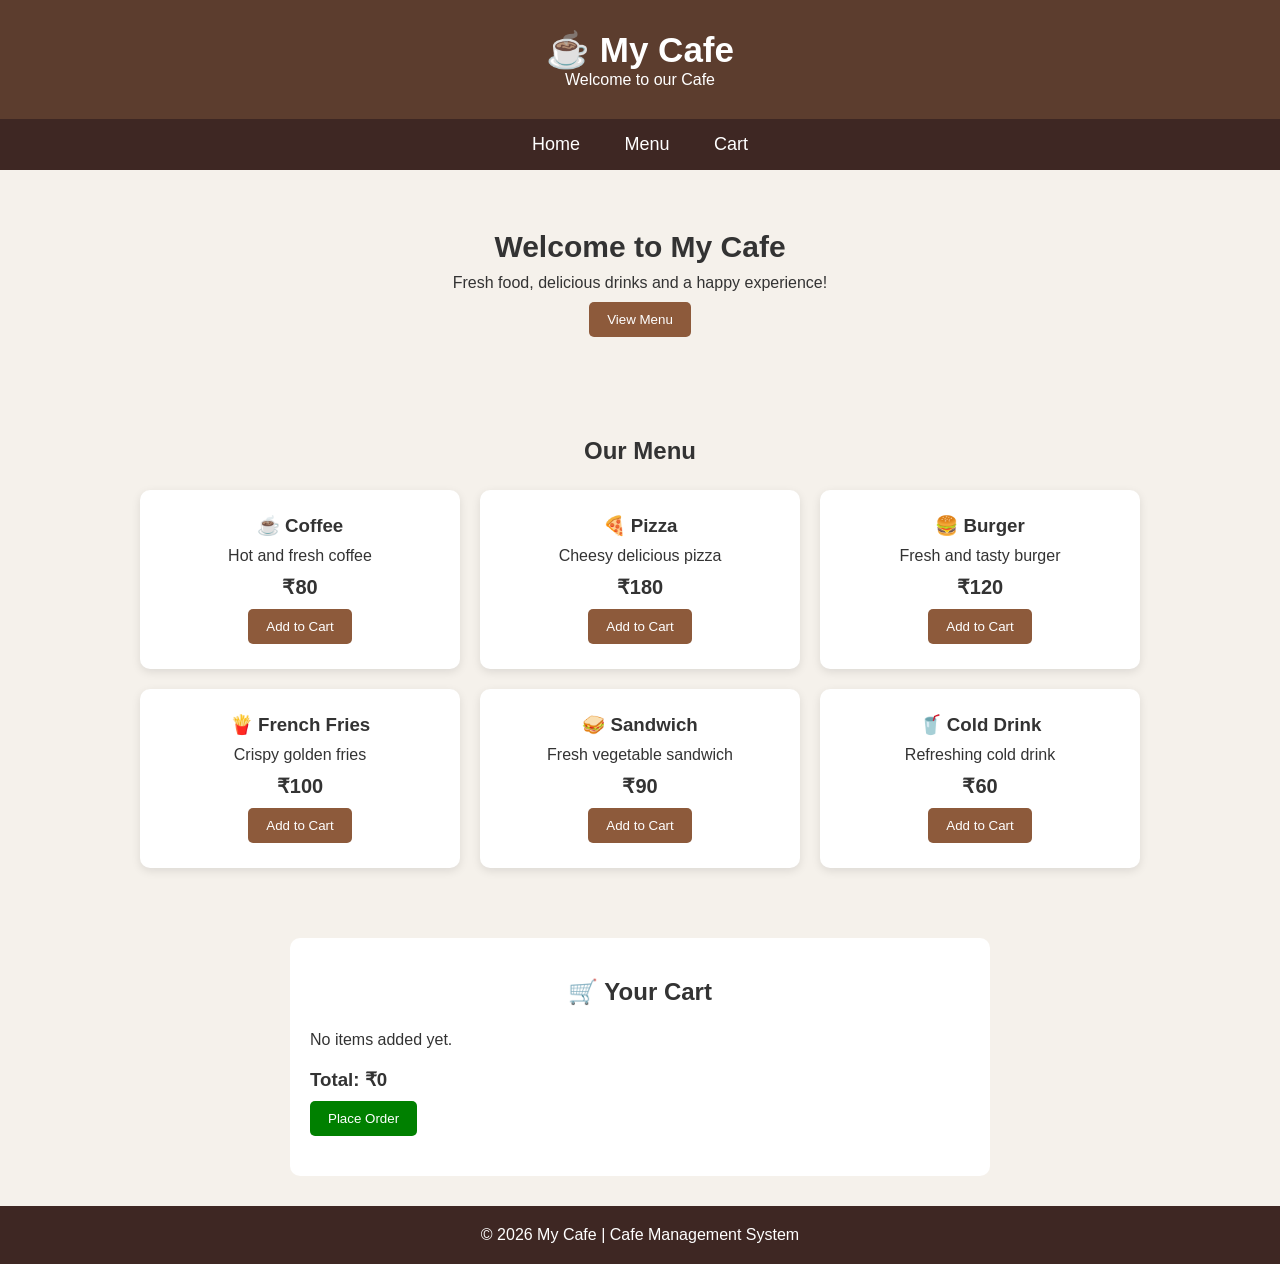
<file: index.html>
<!DOCTYPE html>
<html>
<head>
    <title>Cafe Management System</title>
    <link rel="stylesheet" href="style.css">
</head>

<body>

    <header>
        <h1>☕ My Cafe</h1>
        <p>Welcome to our Cafe</p>
    </header>

    <nav>
        <a href="#home">Home</a>
        <a href="#menu">Menu</a>
        <a href="#cart">Cart</a>
    </nav>

    <section id="home" class="welcome">
        <h2>Welcome to My Cafe</h2>
        <p>Fresh food, delicious drinks and a happy experience!</p>
        <button onclick="goToMenu()">View Menu</button>
    </section>

    <section id="menu">
        <h2>Our Menu</h2>

        <div class="menu-container">

            <div class="food">
                <h3>☕ Coffee</h3>
                <p>Hot and fresh coffee</p>
                <h4>₹80</h4>
                <button onclick="addToCart('Coffee', 80)">Add to Cart</button>
            </div>

            <div class="food">
                <h3>🍕 Pizza</h3>
                <p>Cheesy delicious pizza</p>
                <h4>₹180</h4>
                <button onclick="addToCart('Pizza', 180)">Add to Cart</button>
            </div>

            <div class="food">
                <h3>🍔 Burger</h3>
                <p>Fresh and tasty burger</p>
                <h4>₹120</h4>
                <button onclick="addToCart('Burger', 120)">Add to Cart</button>
            </div>

            <div class="food">
                <h3>🍟 French Fries</h3>
                <p>Crispy golden fries</p>
                <h4>₹100</h4>
                <button onclick="addToCart('French Fries', 100)">
                    Add to Cart
                </button>
            </div>

            <div class="food">
                <h3>🥪 Sandwich</h3>
                <p>Fresh vegetable sandwich</p>
                <h4>₹90</h4>
                <button onclick="addToCart('Sandwich', 90)">Add to Cart</button>
            </div>

            <div class="food">
                <h3>🥤 Cold Drink</h3>
                <p>Refreshing cold drink</p>
                <h4>₹60</h4>
                <button onclick="addToCart('Cold Drink', 60)">Add to Cart</button>
            </div>

        </div>
    </section>

    <section id="cart">
        <h2>🛒 Your Cart</h2>

        <div id="cartItems">
            <p>No items added yet.</p>
        </div>

        <h3>Total: ₹<span id="total">0</span></h3>

        <button class="order-btn" onclick="placeOrder()">
            Place Order
        </button>
    </section>

    <footer>
        <p>© 2026 My Cafe | Cafe Management System</p>
    </footer>

    <script src="script.js"></script>

</body>
</html>
</file>
<file: style.css>
* {
    box-sizing: border-box;
    margin: 0;
    padding: 0;
}

body {
    font-family: Arial, sans-serif;
    background-color: #f5f1eb;
    color: #333;
}

header {
    background-color: #5c3d2e;
    color: white;
    text-align: center;
    padding: 30px;
}

header h1 {
    font-size: 35px;
}

nav {
    background-color: #3e2723;
    padding: 15px;
    text-align: center;
}

nav a {
    color: white;
    text-decoration: none;
    margin: 0 20px;
    font-size: 18px;
}

.welcome {
    text-align: center;
    padding: 60px 20px;
}

.welcome h2 {
    font-size: 30px;
    margin-bottom: 10px;
}

button {
    background-color: #8d5a3b;
    color: white;
    border: none;
    padding: 10px 18px;
    margin-top: 10px;
    border-radius: 5px;
    cursor: pointer;
}

button:hover {
    background-color: #5c3d2e;
}

section {
    padding: 40px 20px;
}

section h2 {
    text-align: center;
    margin-bottom: 25px;
}

.menu-container {
    display: grid;
    grid-template-columns: repeat(3, 1fr);
    gap: 20px;
    max-width: 1000px;
    margin: auto;
}

.food {
    background-color: white;
    padding: 25px;
    text-align: center;
    border-radius: 10px;
    box-shadow: 0 3px 10px rgba(0,0,0,0.1);
}

.food h3 {
    margin-bottom: 10px;
}

.food h4 {
    margin-top: 10px;
    font-size: 20px;
}

#cart {
    background-color: white;
    max-width: 700px;
    margin: 30px auto;
    border-radius: 10px;
}

#cartItems {
    margin: 20px 0;
}

.cart-item {
    display: flex;
    justify-content: space-between;
    padding: 10px;
    border-bottom: 1px solid #ddd;
}

.order-btn {
    background-color: green;
}

footer {
    background-color: #3e2723;
    color: white;
    text-align: center;
    padding: 20px;
}

@media (max-width: 700px) {
    .menu-container {
        grid-template-columns: 1fr;
    }

    nav a {
        margin: 0 8px;
    }
}
</file>
